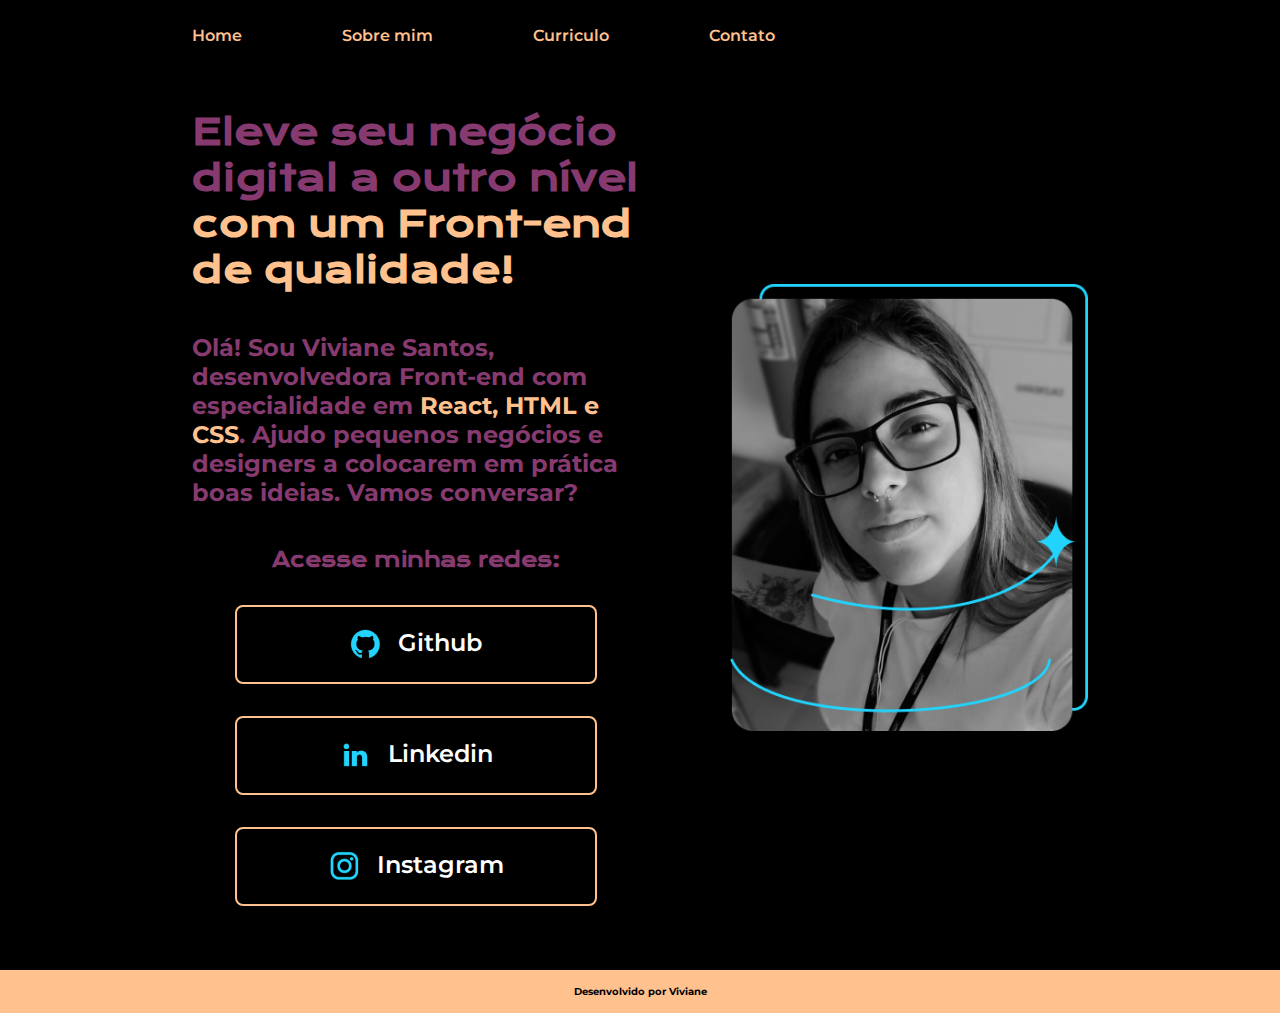
<file: index.html>
<!DOCTYPE html>
<html lang="pt-br">
<head>
    <meta charset="UTF-8">
    <meta http-equiv="X-UA-Compatible" content="IE=edge">
    <meta name="viewport" content="width=device-width, initial-scale=1.0">
    <title>Portifólio</title>
    <link rel="stylesheet" href="./styles/style.css">
<body>
    <header class="cabecalho">
        <nav class="cabecalho__menu">
            <a class="cabecalho__menu__link" href="index.html">Home</a>
            <a class="cabecalho__menu__link" href="about.html">Sobre mim</a>
            <a class="cabecalho__menu__link" href="curriculo.html">Curriculo</a>
            <a class="cabecalho__menu__link" href="contact.html">Contato</a>

        </nav>
    </header>
        <main class="apresentacao">
            <section class="apresentacao__conteudo">
            <h1 class="apresentacao__conteudo__titulo">Eleve seu negócio digital a outro nível <span>com um Front-end de qualidade!</span></h1>
            <p class="apresentacao__conteudo__texto"><strong>Olá! Sou Viviane Santos, desenvolvedora Front-end com especialidade em <span> React, HTML e CSS</span>. 
                Ajudo pequenos negócios e designers a colocarem em prática boas ideias. Vamos conversar?</strong></p>
                <div class="apresentacao__links">
                    <h2 class="apresentacao__links__subtitulo"><strong>Acesse minhas redes:</strong></h2>
                    <a class="apresentacao__links__link" href="https://Github.com/vivianearaujo">
                        <img src="./assets/github.png" alt="imagen do github">
                        Github
                    </a>
                    <a class="apresentacao__links__link" href="https://www.linkedin.com/in/viviane-santos-b63986106/">
                        <img src="./assets/linkedin.png" alt="imagem do linkedin">
                        Linkedin
                    </a>
                    <a class="apresentacao__links__link" href="https://www.instagram.com/viviane.vivazz/">
                        <img src="./assets/instagram.png" alt="imagem instagram">
                        Instagram
                    </a>
                </div>
            </section>
            <img class="imagem" src="./assets/vivi.png" alt="Foto Viviane Santos">
        </main>
    <footer class="rodape">
        <p><strong>Desenvolvido por Viviane</strong></p>
    </footer>
</body>
</html>
</file>
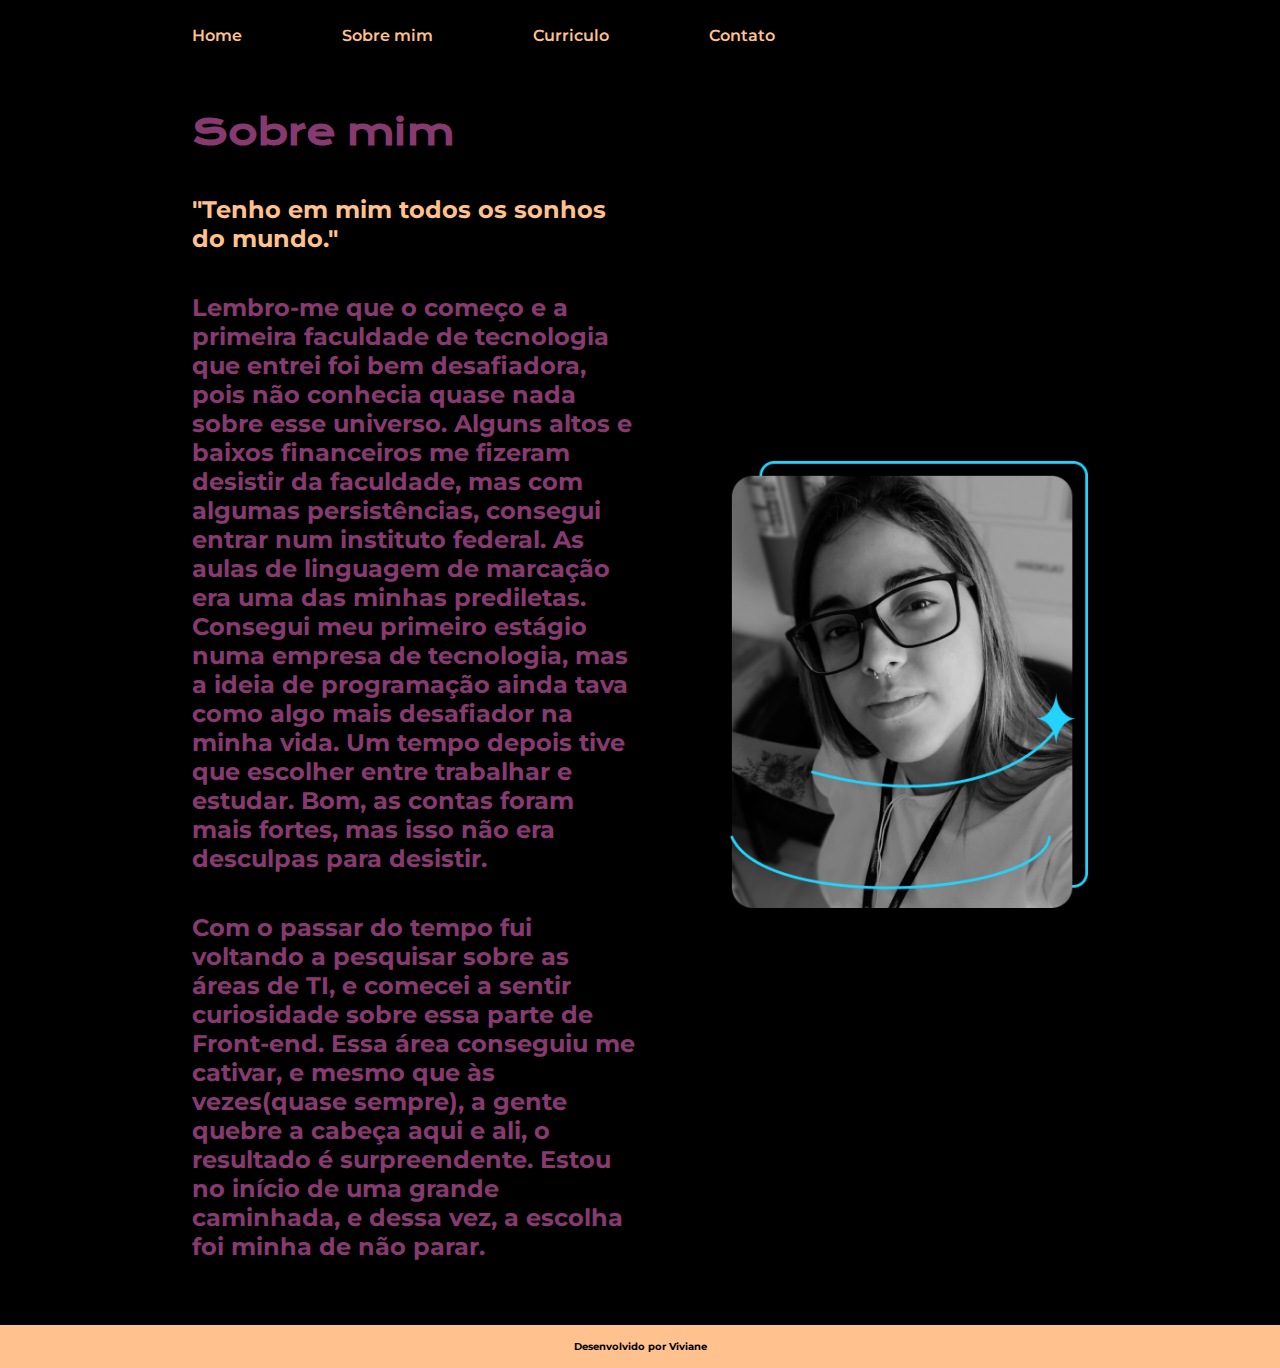
<file: about.html>
<!DOCTYPE html>
<html lang="pt-br">
<head>
    <meta charset="UTF-8">
    <meta http-equiv="X-UA-Compatible" content="IE=edge">
    <meta name="viewport" content="width=device-width, initial-scale=1.0">
    <title>Sobre mim</title>
    <link rel="stylesheet" href="./styles/style.css">
</head>
<body>
    <header class="cabecalho">
        <nav class="cabecalho__menu">
            <a class="cabecalho__menu__link" href="index.html">Home</a>
            <a class="cabecalho__menu__link" href="about.html">Sobre mim</a>
            <a class="cabecalho__menu__link" href="curriculo.html">Curriculo</a>
            <a class="cabecalho__menu__link" href="contact.html">Contato</a>
        </nav>
    </header>
        <main class="apresentacao">
            <section class="apresentacao__conteudo">
                <h1 class="apresentacao__conteudo__titulo">Sobre mim</h1>
                <p class="apresentacao__conteudo__texto"><span><strong>"Tenho em mim todos os sonhos do mundo."</span></strong></p>
                <p class="apresentacao__conteudo__texto"><strong>Lembro-me que o começo e a primeira faculdade de tecnologia que entrei foi bem desafiadora, pois não conhecia quase nada sobre esse universo. 
                    Alguns altos e baixos financeiros me fizeram desistir da faculdade, mas com algumas persistências, consegui entrar num instituto federal. As aulas de linguagem de marcação era uma das minhas prediletas. Consegui meu primeiro estágio numa empresa de tecnologia, mas a ideia de programação ainda tava como algo mais desafiador na minha vida. Um tempo depois tive que escolher entre trabalhar e estudar. Bom, as contas foram mais fortes, mas isso não era desculpas para desistir.</strong></p>
                <p class="apresentacao__conteudo__texto"><strong>Com o passar do tempo fui voltando a pesquisar sobre as áreas de TI, e comecei a sentir curiosidade sobre essa parte de Front-end. Essa área conseguiu me cativar, e mesmo que às vezes(quase sempre), a gente quebre a cabeça aqui e ali, o resultado é surpreendente. Estou no início de uma grande caminhada, e dessa vez, a escolha foi minha de não parar.</strong></p>
                </section>
            <img class="imagem" src="./assets/vivi.png" alt="Foto Viviane Santos">
        </main>
    <footer class="rodape">
        <p><strong>Desenvolvido por Viviane</strong></p>
    </footer>
</body>
</html>
</file>
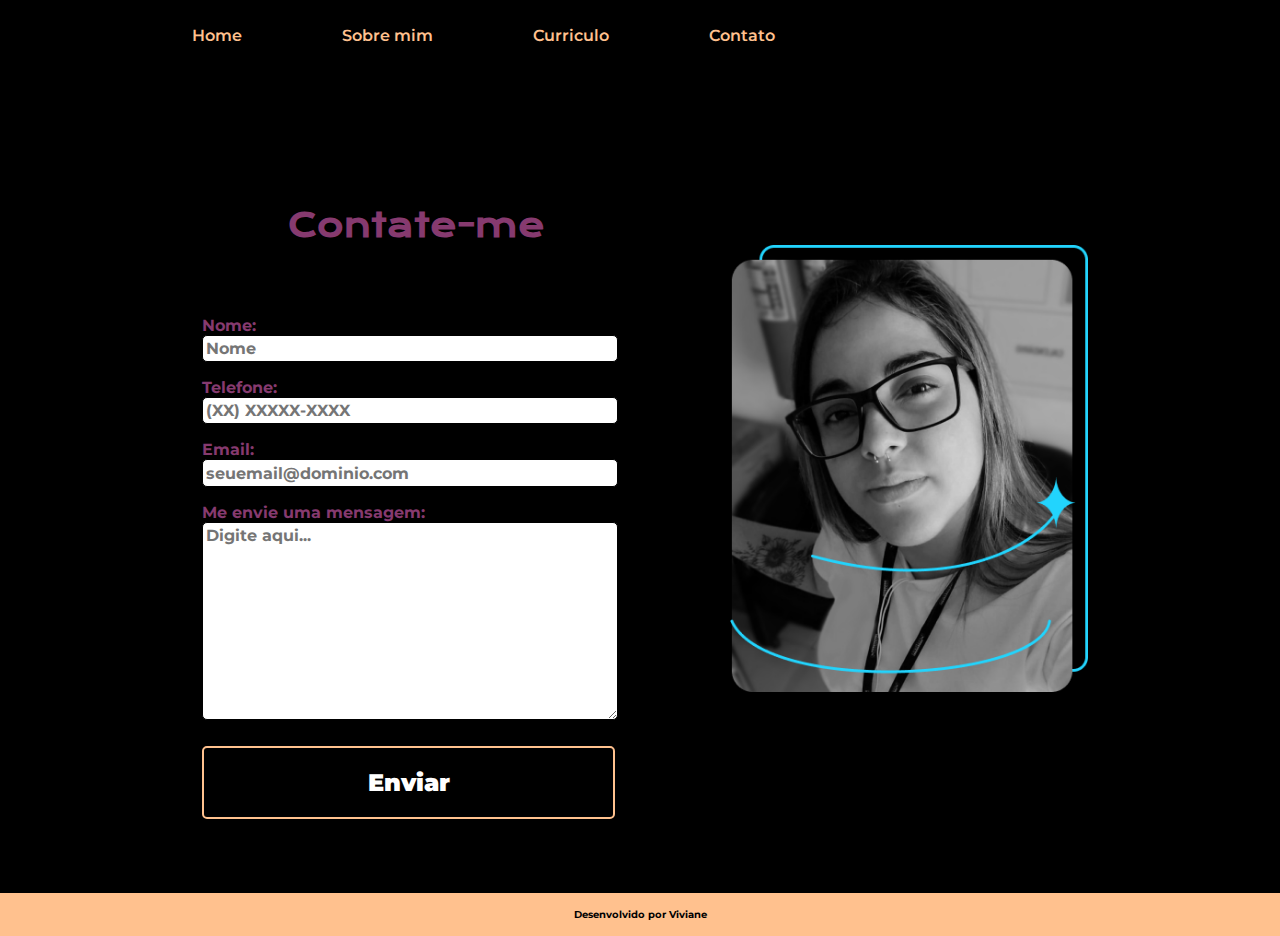
<file: contact.html>
<!DOCTYPE html>
<html lang="pt-br">
<head>
    <meta charset="UTF-8">
    <meta http-equiv="X-UA-Compatible" content="IE=edge">
    <meta name="viewport" content="width=device-width, initial-scale=1.0">
    <title>Contato</title>
    <link rel="stylesheet" href="./styles/style.css">
</head>
<body>
        <header class="cabecalho">
            <nav class="cabecalho__menu">
                <a class="cabecalho__menu__link" href="index.html">Home</a>
                <a class="cabecalho__menu__link" href="about.html">Sobre mim</a>
                <a class="cabecalho__menu__link" href="curriculo.html">Curriculo</a>
                <a class="cabecalho__menu__link" href="contact.html">Contato</a>
            </nav>
    </header>
        <main class="apresentacao">
            <form action="formulario">
                <h1 class="titulo_contato">Contate-me</h1>
                    <div class="campo">
                        <label for="Nome"><strong>Nome:</strong></label>
                        <input type="text" name="nome" id="nome"  required placeholder="Nome">
                    </div>

                    <div class="campo">
                        <label for="telefone"><strong>Telefone:</strong></label>
                        <input type="text" name="telefone" id="telefone" required placeholder="(XX) XXXXX-XXXX">
                    </div>

                    <div class="campo">
                        <label for="email"><strong>Email:</strong></label>
                        <input type="email" name="email" id="email" required placeholder="seuemail@dominio.com">
                    </div>   
                    
                    <div class="campo">
                        <label for="mensagem"><strong>Me envie uma mensagem:</strong></label>
                        <textarea name="mensagem" id="mensagem" cols="30" rows="10" placeholder="Digite aqui..." ></textarea>
                    </div>

                    <button type="submit" class="enviar"><strong>Enviar</strong></button>
                
            </form>
            <img class="imagem" src="./assets/vivi.png" alt="Foto Viviane Santos">
        </main>
    <footer class="rodape">
        <p><strong>Desenvolvido por Viviane</strong></p>
    </footer>
</body>
</html>
</file>
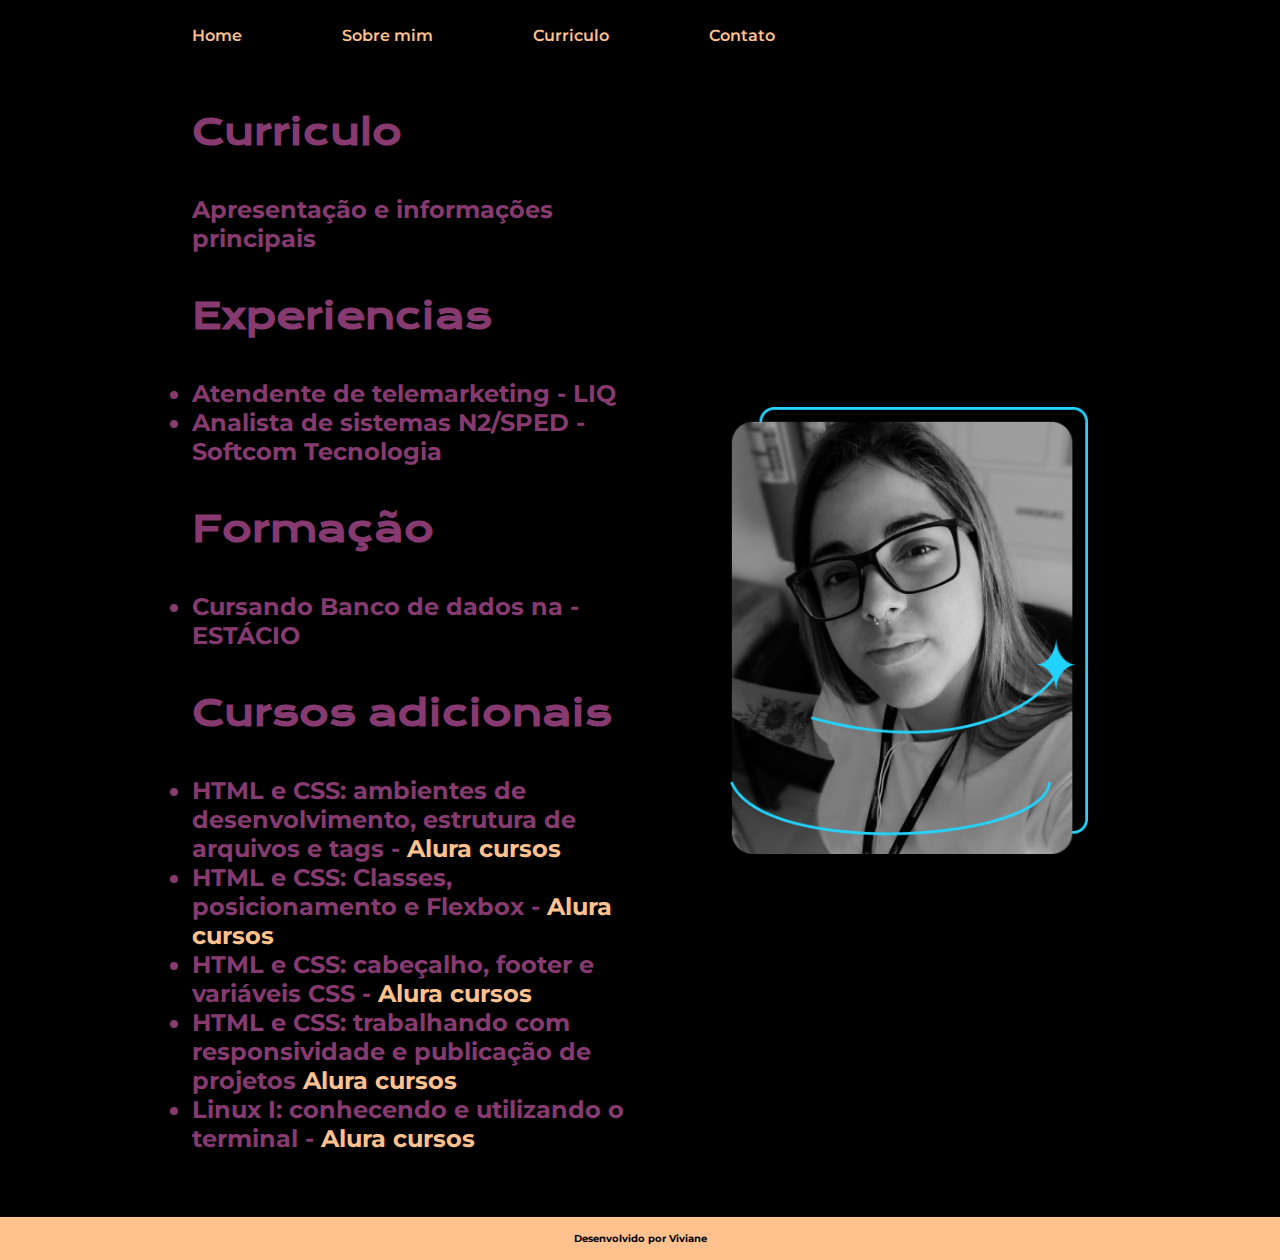
<file: curriculo.html>
<!DOCTYPE html>
<html lang="pt-br">
<head>
    <meta charset="UTF-8">
    <meta http-equiv="X-UA-Compatible" content="IE=edge">
    <meta name="viewport" content="width=device-width, initial-scale=1.0">
    <title>Curriculo</title>
    <link rel="stylesheet" href="./styles/style.css">
</head>
<body>
    <header>
        <header class="cabecalho">
            <nav class="cabecalho__menu">
                <a class="cabecalho__menu__link" href="index.html">Home</a>
                <a class="cabecalho__menu__link" href="about.html">Sobre mim</a>
                <a class="cabecalho__menu__link" href="curriculo.html">Curriculo</a>
                <a class="cabecalho__menu__link" href="contact.html">Contato</a>
            </nav>
    </header>
    <main class="apresentacao">
        <section class="apresentacao__conteudo">
            <h1 class="apresentacao__conteudo__titulo">Curriculo</h1>
            <p  class="apresentacao__conteudo__texto"><strong>Apresentação e informações principais</strong></p>
            <h2 class="apresentacao__conteudo__titulo">Experiencias</h2>
            <ul class="apresentacao__conteudo__texto">
                <li><strong>Atendente de telemarketing - LIQ</strong></li>
                <li><strong>Analista de sistemas N2/SPED - Softcom Tecnologia</strong></li>
            </ul>
            <h3 class="apresentacao__conteudo__titulo">Formação</h3>
            <ul class="apresentacao__conteudo__texto">
                <li><strong>Cursando Banco de dados na - ESTÁCIO</strong></li>
            </ul>
            <h4 class="apresentacao__conteudo__titulo">Cursos adicionais</h4>
            <ul class="apresentacao__conteudo__texto">
                <li><strong> HTML e CSS: ambientes de desenvolvimento, estrutura de arquivos e tags - <span>Alura cursos</span></strong></li>
                <li><strong> HTML e CSS: Classes, posicionamento e Flexbox - <span>Alura cursos</span></strong></li>
                <li><strong> HTML e CSS: cabeçalho, footer e variáveis CSS - <span>Alura cursos</span></strong></li>
                <li><strong> HTML e CSS: trabalhando com responsividade e publicação de projetos <span>Alura cursos</span></strong></li>
                <li><strong> Linux I: conhecendo e utilizando o terminal - <span>Alura cursos</span></strong></li>
                
            </ul>
        </section>
        <img class="imagem" src="./assets/vivi.png" alt="Foto Viviane Santos">
    </main>
    <footer class="rodape">
        <p><strong>Desenvolvido por Viviane</strong></p>
    </footer>
</body>
</html>
</file>
<file: styles/style.css>
@import url('https://fonts.googleapis.com/css2?family=Krona+One&family=Montserrat:ital,wght@0,100;0,600;1,400&display=swap');

:root {
    --cor-primaria: #000000;
    --cor-secundaria: #863A6F;
    --cor-terciaria: #FFC18E;
    --cor-hover: #C060A1;

    --fonte-primaria: 'Krona One', sans-serif;
    --fonte-secundaria: 'Montserrat', sans-serif;
}

* {
    margin: 0;
    padding: 0;
}

body{
    box-sizing: border-box;
    background-color: var(--cor-primaria);
    color: var(--cor-secundaria);
}

span {
    color: var(--cor-terciaria);
}

.cabecalho {
    padding: 2% 0% 0% 15%;
}

.cabecalho__menu {
    display: flex;
    gap: 100px;
}

.cabecalho__menu__link {
    font-family: var(--fonte-secundaria);
    font-weight: 600;
    color: var(--cor-terciaria);
    text-decoration: none;
}

.apresentacao {
    padding: 5% 15%;
    display: flex;
    align-items: center;
    justify-content: space-between;
    gap: 82px;
}

.apresentacao__conteudo  {
    width: 50%;
    display: flex;
    flex-direction: column;
    gap: 40px;
}

.apresentacao__conteudo__titulo {
    font-size: 2.25rem;
    font-family: var(--fonte-primaria);
}


.apresentacao__conteudo__texto {
    font-size: 1.5rem;
    font-family: var(--fonte-secundaria);
}

.apresentacao__links {
    display: flex;
    flex-direction: column;
    justify-content: space-between;
    align-items: center;
    gap: 32px;
}

.apresentacao__links__subtitulo {
   font-family: var(--fonte-primaria);
   font-weight: 400;
   font-size: 1.25rem;
}   

.apresentacao__links__link {
    display: flex;
    justify-content: center;
    gap: 16px;
    border: 2px solid var(--cor-terciaria);
    width: 80%;
    text-align: center;
    border-radius: 8px;
    font-size: 1.5rem;
    font-weight: 600;
    padding: 21.5px 0;
    text-decoration: none;
    color: white;
    font-family: var(--fonte-secundaria);
    transition: 1s all;
}

.apresentacao__links__link:hover {
    background-color: var(--cor-hover);
    transition: 1s all;
    cursor: pointer;
    border-radius: 5px;
    transform: scale(0.9);
}


.titulo_contato {
    font-size: 2rem;
    margin: 3em;
    height: 15px;
    font-family: var(--fonte-primaria);
}

.campo label {
    margin-bottom: 0.2em;
}

.campo {
    margin: 10px;
    margin-bottom: 1em;
    font-family: var(--fonte-secundaria);
}

input, textarea, button {
    font-family: var(--fonte-secundaria);
    font-size: 1em;
    font-weight: bold;
    border-radius: 5px;
    width: 95%;
}

.campo input[type="text"], .campo input[type="email"], .campo textarea {
    outline: 0;
    padding: 0.2em;
    border: 1px solid;
    display: block;
}

.enviar {
    margin: 10px;
    width: 92%;
    padding: 20px 20px;
    background-color: var(--cor-primaria);
    color: white;
    font-size: 1.5rem;
    border: none;
    border-radius: 5px;
    transition: 1s all;
    cursor: pointer;
    border: 2px solid var(--cor-terciaria);
}

.enviar:hover {
    background-color: var(--cor-hover);
    transform: scale(0.9);
}

.imagem{
    width: 40%;
}

.rodape {
    padding: 1.5em;
    color: #000000;
    background-color: var(--cor-terciaria);
    text-align: center;
    font-family: var(--fonte-secundaria);
    font-size: 0.625rem;
    font-weight: 400;
    width: auto;
}

@media (min-width: 250px ) and (max-width: 1200px) {
    * {
        margin: 0;
        padding: 0;
    }

    .cabecalho {
        padding: 10%;
        margin: 5px;
    }

    .cabecalho__menu {
        justify-content: center;
        gap: 10%;
    }

    .apresentacao {
        flex-direction: column-reverse;
        padding: 1%;
    }
    
    .apresentacao__conteudo {
        width: 98%;
        
    }

    .apresentacao__conteudo__titulo {
       margin: 5px;
    }

    .apresentacao__conteudo__texto {
       margin: 18px;
    }

    .titulo_contato {
        width: 90%;
        margin-top: 5px;
        margin-left: 30px;
    }

    .imagem {
        width: 40%;
    }

    input, textarea, button {
        width: 95%;
        padding: 20px;
        margin-right: 50%;
        height: 20%;
    }

    .campo {
        width: 80%;
        margin: 5%;
        padding: 5px;
    }   

    .enviar {
        margin: 25px;
        width: 77%;
        padding: 15px 15px;
    }
   
    .rodape {
        width: auto;
        padding: 20px;
    }

}
</file>
